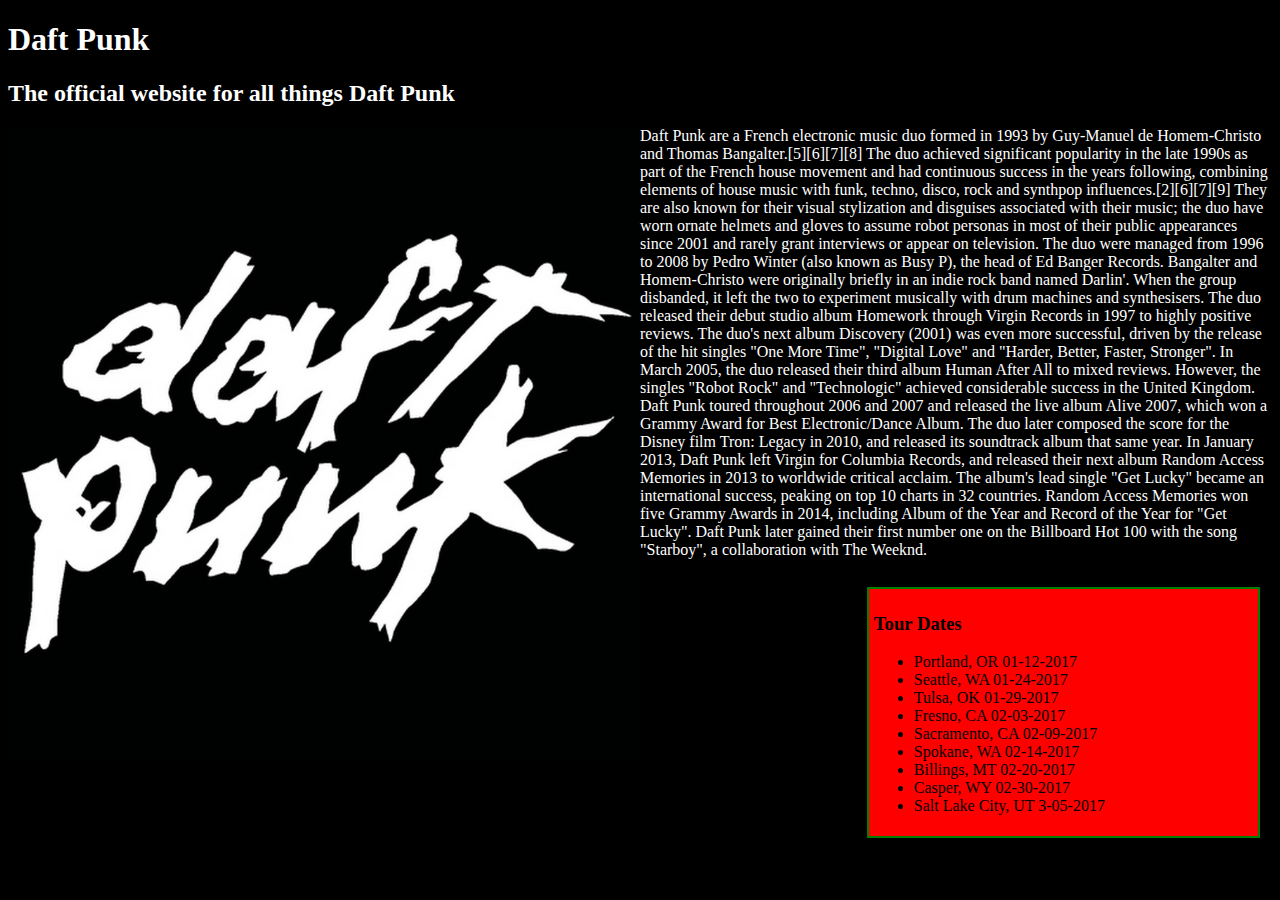
<file: projects/band/index.html>
<!DOCTYPE html>
<html>
  <head>
    <title>Daft Punk</title>
  </head>
  <link href="css/styles.css" rel="stylesheet" type="text/css">
  <body>
    <div class="intro">
    <h1>Daft Punk</h1>
    <h2>The official website for all things Daft Punk</h2>
    </div>
    <img class="img" src="images/photo.jpg" alt="Daft Punk">
    <p class="intro">Daft Punk are a French electronic music duo formed in 1993 by Guy-Manuel de Homem-Christo and Thomas Bangalter.[5][6][7][8] The duo achieved significant popularity in the late 1990s as part of the French house movement and had continuous success in the years following, combining elements of house music with funk, techno, disco, rock and synthpop influences.[2][6][7][9] They are also known for their visual stylization and disguises associated with their music; the duo have worn ornate     helmets and gloves to assume robot personas in most of their public appearances since 2001 and rarely grant interviews or appear on television. The duo were managed from 1996 to 2008 by Pedro Winter (also known as Busy P), the head of Ed Banger Records.

      Bangalter and Homem-Christo were originally briefly in an indie rock band named Darlin'. When the group disbanded, it left the two to experiment musically with drum machines and synthesisers. The duo released their debut studio album Homework through Virgin Records in 1997 to highly positive reviews. The duo's next album Discovery (2001) was even more successful, driven by the release of the hit singles "One More Time", "Digital Love" and "Harder, Better, Faster, Stronger". In March 2005, the duo released their third album Human After All to mixed reviews. However, the singles "Robot Rock" and "Technologic" achieved considerable success in the United Kingdom.

      Daft Punk toured throughout 2006 and 2007 and released the live album Alive 2007, which won a Grammy Award for Best Electronic/Dance Album. The duo later composed the score for the Disney film Tron: Legacy in 2010, and released its soundtrack album that same year. In January 2013, Daft Punk left Virgin for Columbia Records, and released their next album Random Access Memories in 2013 to worldwide critical acclaim. The album's lead single "Get Lucky" became an international success, peaking on top 10 charts in 32 countries. Random Access Memories won five Grammy Awards in 2014, including Album of the Year and Record of the Year for "Get Lucky". Daft Punk later gained their first number one on the Billboard Hot 100 with the song "Starboy", a collaboration with The Weeknd.</p>

    <div class="sidebar"><h3>Tour Dates</h3>
      <ul>
        <li>Portland, OR 01-12-2017</li>
        <li>Seattle, WA 01-24-2017</li>
        <li>Tulsa, OK 01-29-2017</li>
        <li>Fresno, CA 02-03-2017</li>
        <li>Sacramento, CA 02-09-2017</li>
        <li>Spokane, WA 02-14-2017</li>
        <li>Billings, MT 02-20-2017</li>
        <li>Casper, WY 02-30-2017</li>
        <li>Salt Lake City, UT 3-05-2017</li>
      </ul>
    </div>

  </body>
</html>
</file>
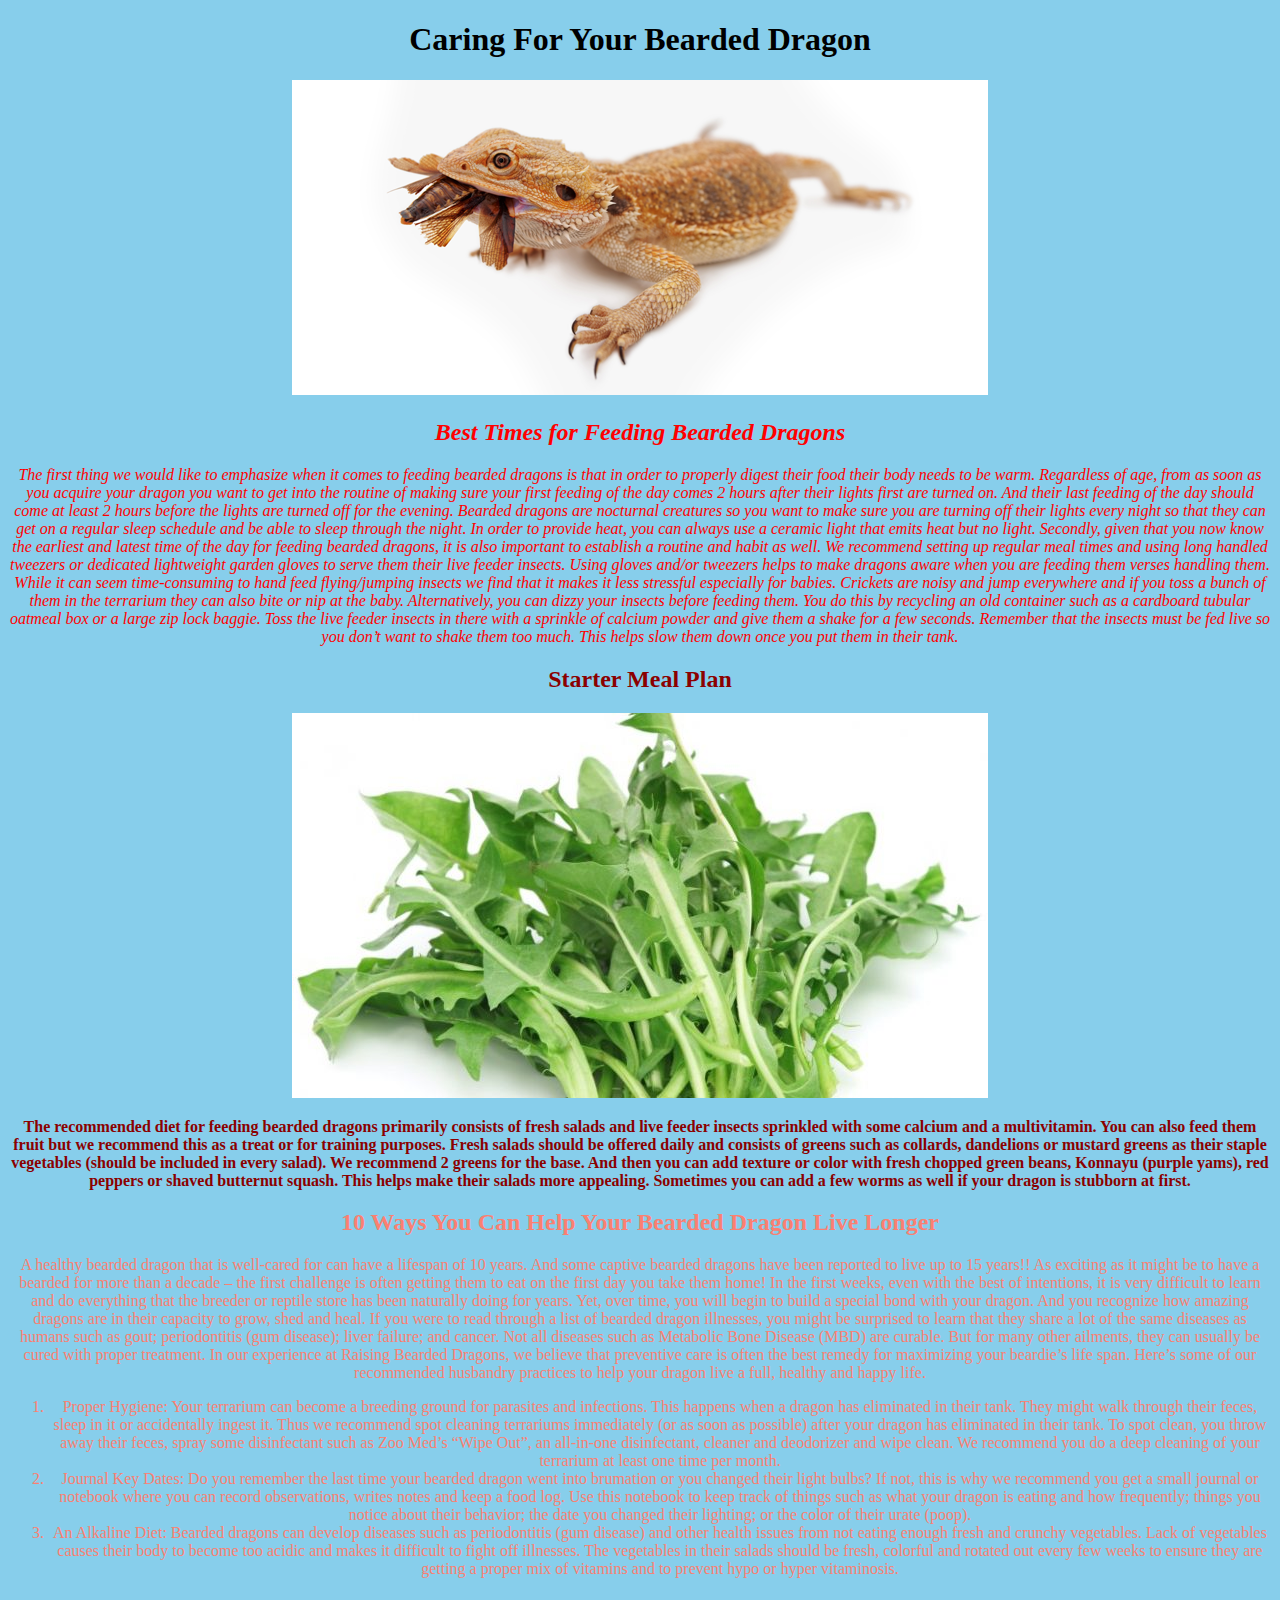
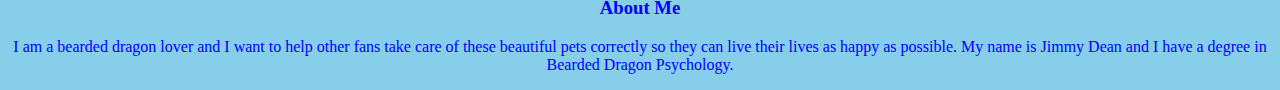
<file: projects/Blog/index.html>
<!DOCTYPE html>
<html>
  <head>
    <link href="css/styles.css" rel="stylesheet" type="text/css">
    <title>Bearded Dragon</title>
  </head>
  <body>
    <h1 class="title">Caring For Your Bearded Dragon</h1>

    <div class="blog1">
    <img src="images/dragon.png" alt="Bearded Dragon">



    <h2>Best Times for Feeding Bearded Dragons</h2>
      <p>The first thing we would like to emphasize when it comes to feeding bearded dragons is that in order to properly digest their food their body needs to be warm. Regardless of age, from as soon as you acquire your dragon you want to get into the routine of making sure your first feeding of the day comes 2 hours after their lights first are turned on. And their last feeding of the day should come at least 2 hours before the lights are turned off for the evening.

      Bearded dragons are nocturnal creatures so you want to make sure you are turning off their lights every night so that they can get on a regular sleep schedule and be able to sleep through the night. In order to provide heat, you can always use a ceramic light that emits heat but no light.

      Secondly, given that you now know the earliest and latest time of the day for feeding bearded dragons, it is also important to establish a routine and habit as well. We recommend setting up regular meal times and using long handled tweezers or dedicated lightweight garden gloves to serve them their live feeder insects. Using gloves and/or  tweezers helps to make dragons aware when you are feeding them verses handling them.

      While it can seem time-consuming to hand feed flying/jumping insects we find that it makes it less stressful especially for babies. Crickets are noisy and jump everywhere and if you toss a bunch of them in the terrarium they can also bite or nip at the baby. Alternatively, you can dizzy your insects before feeding them. You do this by recycling an old container such as a cardboard tubular oatmeal box or a large zip lock baggie. Toss the live feeder insects in there with a sprinkle of calcium powder and give them a shake for a few seconds. Remember that the insects must be fed live so you don’t want to shake them too much. This helps slow them down once you put them in their tank.</p>
    </div>
    <div class="blog2">
    <h2>Starter Meal Plan</h2>
    <img src="images/greens.jpg" alt="greens">
      <p>The recommended diet for feeding bearded dragons primarily consists of fresh salads and live feeder insects sprinkled with some calcium and a multivitamin. You can also feed them fruit but we recommend this as a treat or for training purposes.

        Fresh salads should be offered daily and consists of greens such as collards, dandelions or mustard greens as their staple vegetables (should be included in every salad). We recommend 2 greens for the base.

        And then you can add texture or color with fresh chopped green beans, Konnayu (purple yams), red peppers or shaved butternut squash. This helps make their salads more appealing. Sometimes you can add a few worms as well if your dragon is stubborn at first.</p>
      </div>
      <div class="blog3">
    <h2>10 Ways You Can Help Your Bearded Dragon Live Longer</h2>
      <p>A healthy bearded dragon that is well-cared for can have a lifespan of 10 years. And some captive bearded dragons have been reported to live up to 15 years!!

        As exciting as it might be to have a bearded for more than a decade – the first challenge is often getting them to eat on the first day you take them home!

        In the first weeks, even with the best of intentions, it is very difficult to learn and do everything that the breeder or reptile store has been naturally doing for years.

        Yet, over time, you will begin to build a special bond with your dragon. And you recognize how amazing dragons are in their capacity to grow, shed and heal.

        If you were to read through a list of bearded dragon illnesses, you might be surprised to learn that they share a lot of the same diseases as humans such as gout; periodontitis (gum disease); liver failure; and cancer.

        Not all diseases such as Metabolic Bone Disease (MBD) are curable. But for many other ailments, they can usually be cured with proper treatment.

        In our experience at Raising Bearded Dragons, we believe that preventive care is often the best remedy for maximizing your beardie’s life span.

        Here’s some of our recommended husbandry practices to help your dragon live a full, healthy and happy life.</p>
    <ol>
      <li>Proper Hygiene: Your terrarium can become a breeding ground for parasites and infections. This happens when a dragon has eliminated in their tank. They might walk through their feces, sleep in it or accidentally ingest it. Thus we recommend spot cleaning terrariums immediately (or as soon as possible) after your dragon has eliminated in their tank. To spot clean, you throw away their feces, spray some disinfectant such as Zoo Med’s “Wipe Out”, an all-in-one disinfectant, cleaner and deodorizer and wipe clean. We recommend you do a deep cleaning of your terrarium at least one time per month.</li>
      <li>Journal Key Dates:  Do you remember the last time your bearded dragon went into brumation or you changed their light bulbs? If not, this is why we recommend you get a small journal or notebook where you can record observations, writes notes and keep a food log. Use this notebook to keep track of things such as what your dragon is eating and how frequently; things you notice about their behavior; the date you changed their lighting; or the color of their urate (poop).</li>
      <li> An Alkaline Diet: Bearded dragons can develop diseases such as periodontitis (gum disease) and other health issues from not eating enough fresh and crunchy vegetables. Lack of vegetables causes their body to become too acidic and makes it difficult to fight off illnesses. The vegetables in their salads should be fresh, colorful and rotated out every few weeks to ensure they are getting a proper mix of vitamins and to prevent hypo or hyper vitaminosis.</li>
    </ol>
    </div>

    <div class="aboutme">
    <h3>About Me</h3>
    <p>I am a bearded dragon lover and I want to help other fans take care of these beautiful pets correctly so they can live their lives as happy as possible. My name is Jimmy Dean and I have a degree in Bearded Dragon Psychology.</p>
    </div>




  </body>
</html>
</file>
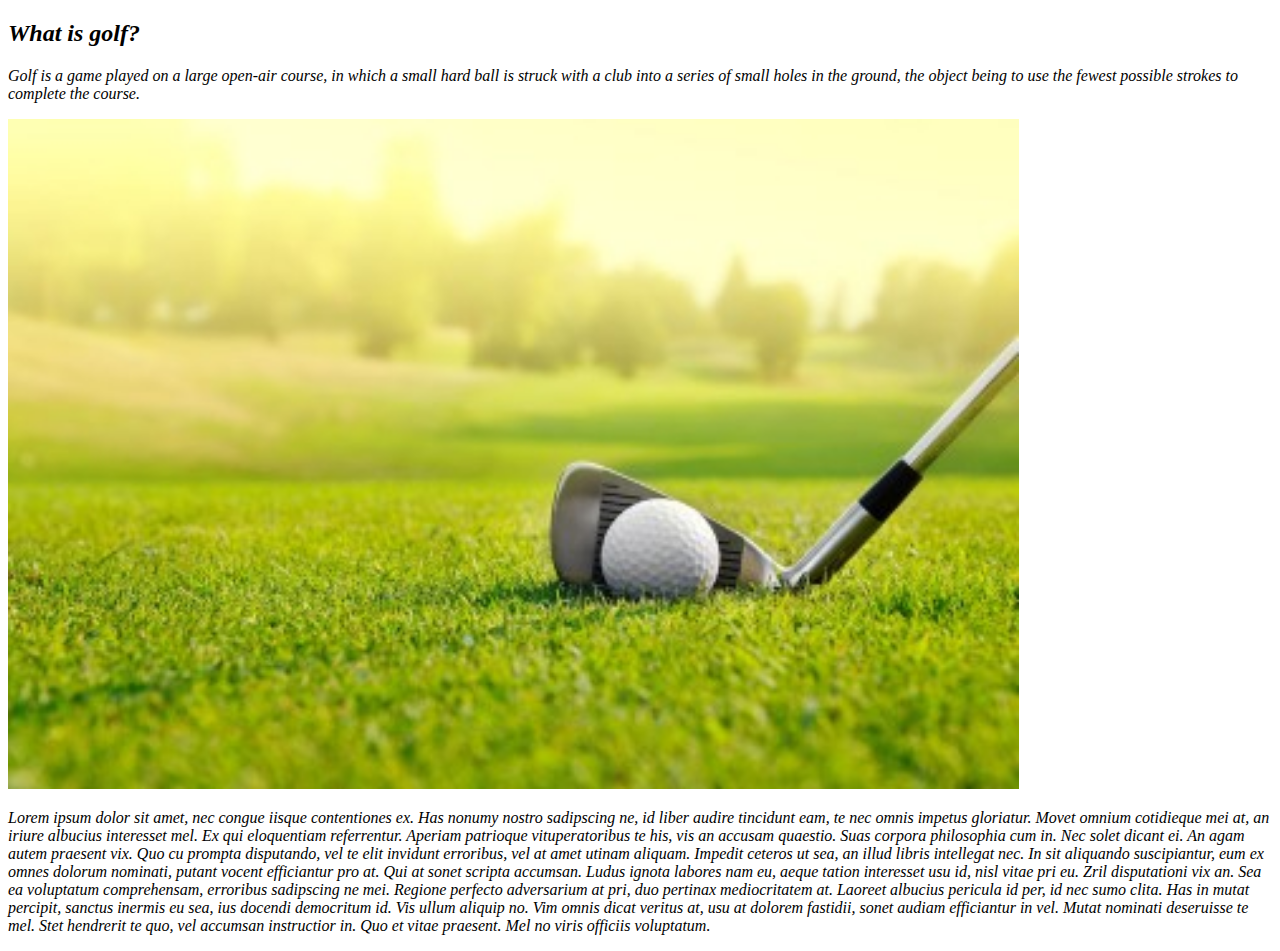
<file: projects/boring/index.html>
<!DOCTYPE html>
<html>
  <head>
    <link href="css/styles.css" rel="stylesheet" type="text/css">
    <title>Boring Lecture</title>
  </head>
  <body>
    <h2 class="intro">What is golf?</h2>
    <p class="intro">Golf is a game played on a large open-air course, in which a small hard ball
    is struck with a club into a series of small holes in the ground, the object being to use the fewest
    possible strokes to complete the course.</p>
    <img class="intro"src="images/golf.jpg" alt="Golf Ball">
    <p class="intro">Lorem ipsum dolor sit amet, nec congue iisque contentiones ex. Has nonumy nostro sadipscing ne,
    id liber audire tincidunt eam, te nec omnis impetus gloriatur. Movet omnium cotidieque mei at, an
    iriure albucius interesset mel. Ex qui eloquentiam referrentur.

    Aperiam patrioque vituperatoribus te his, vis an accusam quaestio. Suas corpora philosophia cum in.
    Nec solet
    dicant ei. An agam autem praesent vix.

    Quo cu prompta disputando, vel te elit invidunt erroribus, vel at amet utinam aliquam. Impedit ceteros ut
    sea, an illud libris intellegat nec. In sit aliquando suscipiantur, eum ex omnes dolorum nominati, putant
    vocent efficiantur pro at. Qui at sonet scripta accumsan. Ludus ignota labores nam eu, aeque tation interesset
    usu id, nisl vitae pri eu.

    Zril disputationi vix an. Sea ea voluptatum comprehensam, erroribus sadipscing ne mei. Regione
    perfecto adversarium at pri, duo pertinax mediocritatem at. Laoreet albucius pericula id per, id
    nec sumo clita. Has in mutat percipit, sanctus inermis eu sea, ius docendi democritum id.

    Vis ullum aliquip no. Vim omnis dicat veritus at, usu at dolorem fastidii, sonet audiam efficiantur
    in vel. Mutat nominati deseruisse te mel. Stet hendrerit te quo, vel accumsan instructior in. Quo et
    vitae praesent. Mel no viris officiis voluptatum.</p>
  </body>
</html>
</file>
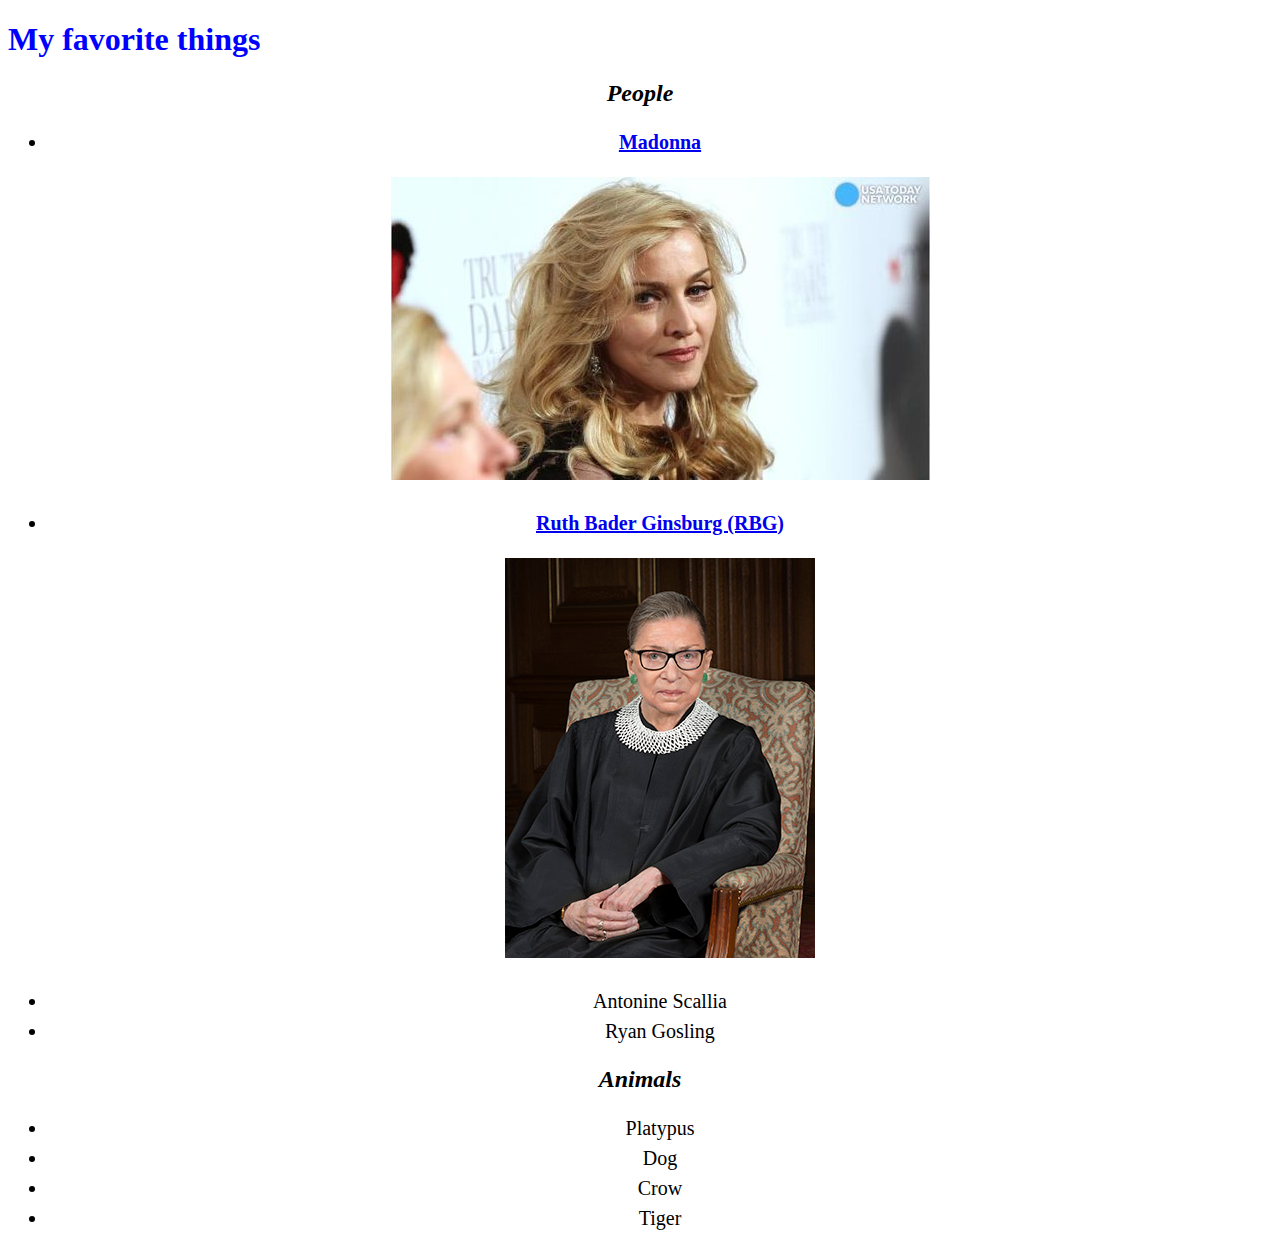
<file: projects/my-first-webpage/index.html>
<!DOCTYPE html>
<html>
  <head>
    <link href="css/styles.css" rel="stylesheet" type="text/css">
    <title>Kate and Ryan's favorite things.</title>
  </head>
  <body>
    <h1>My favorite things</h1>
    <h2>People</h2>
    <ul>
      <li>
        <a href="https://www.google.com/url?sa=i&rct=j&q=&esrc=s&source=images&cd=&cad=rja&uact=8&ved=0ahUKEwihwNjT4bzXAhUo34MKHXJCD9EQjRwIBw&url=https%3A%2F%2Fwww.usatoday.com%2Fstory%2Flife%2Fentertainthis%2F2017%2F08%2F20%2Fmadonna-six-children-photo%2F584234001%2F&psig=AOvVaw0PNarWJwgHIYGL9G7b_4xg&ust=1510704148901652">
        <strong>Madonna</strong>
        <p><img src="images/madonna.jpg" alt="Madonna"></p>
        </a>
      </li>
      <li>
        <a href="https://en.wikipedia.org/wiki/Ruth_Bader_Ginsburg">
        <strong>Ruth Bader Ginsburg (RBG)</strong>
        <p><img src="images/rbg.jpg" alt="Ruth Bader Ginsburg"></p>
      </a>
        <li>
        Antonine Scallia
      </li>
      <li>
        Ryan Gosling
      </li>
    </ul>
    <h2>Animals</h2>
    <ul>
      <li>
        Platypus
      </li>
      <li>
        Dog
      </li>
      <li>
        Crow
      </li>
      <li>
        Tiger
      </li>
    </ul>
  </body>
</html>
</file>
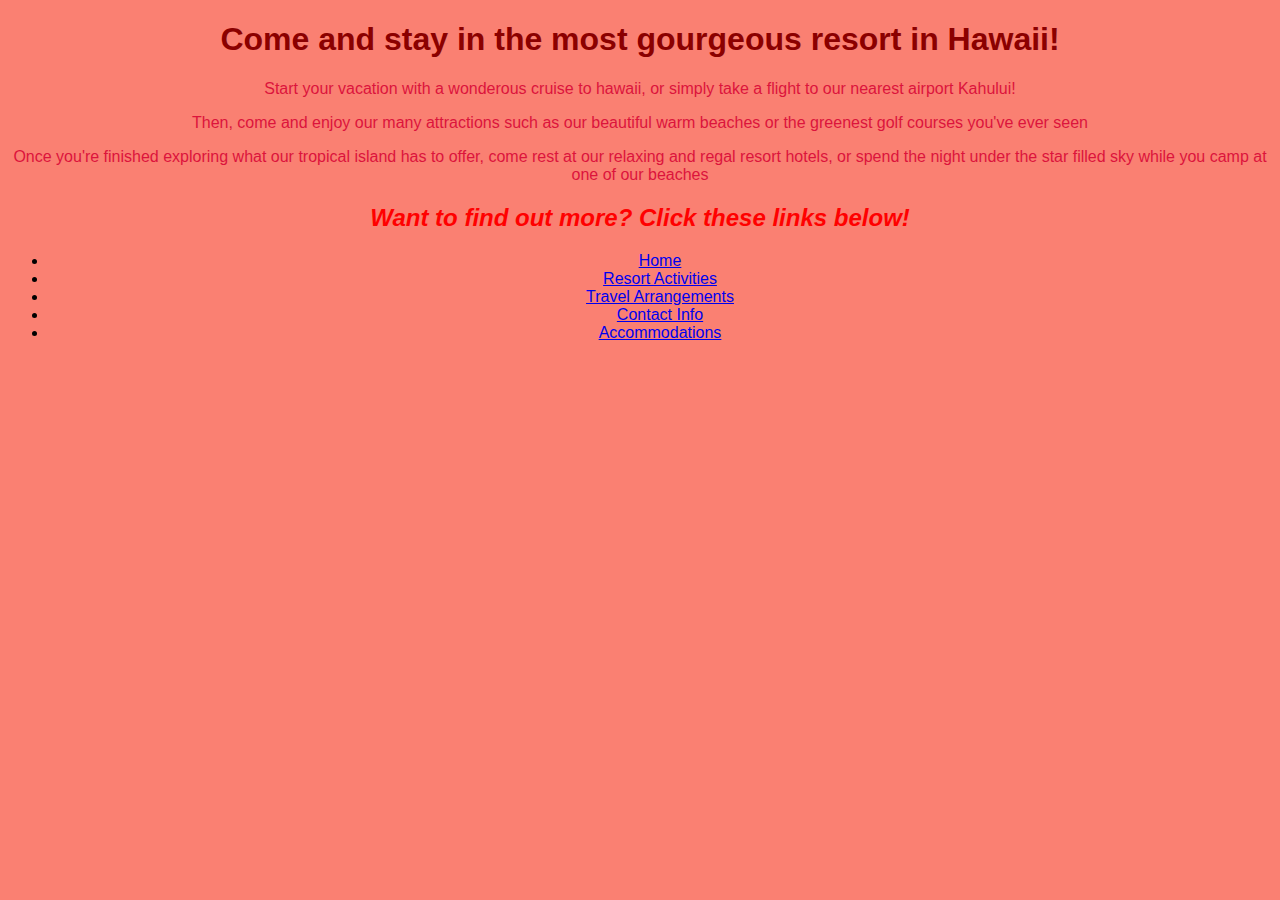
<file: projects/resort_project/index.html>
<!DOCTYPE html>
<!DOCTYPE html>
<html>
  <head>
    <link href="css/style.css" rel="stylesheet" type="text/css">
    <title>Lanai Resort</title>
  </head>
  <body>
    <h1>Come and stay in the most gourgeous resort in Hawaii!</h1>
    <p>Start your vacation with a wonderous cruise to hawaii, or simply take a flight to our nearest airport Kahului!</p>
    <p>Then, come and enjoy our many attractions such as our beautiful warm beaches or the greenest golf courses you've ever seen</p>
    <p>Once you're finished exploring what our tropical island has to offer, come rest at our relaxing and regal resort hotels, or spend the night under the star filled sky while you camp at one of our beaches</p>
    <h2>Want to find out more? Click these links below!</h2>
    <ul>
      <li><a href="index.html">Home</a></li>
      <li><a href="activities.html">Resort Activities</a></li>
      <li><a href="travel_arrangements.html">Travel Arrangements</a></li>
      <li><a href="contact_info.html">Contact Info</a></li>
      <li><a href="accommodations.html">Accommodations</a></li>
    </ul>
    </body>
</html>
</file>
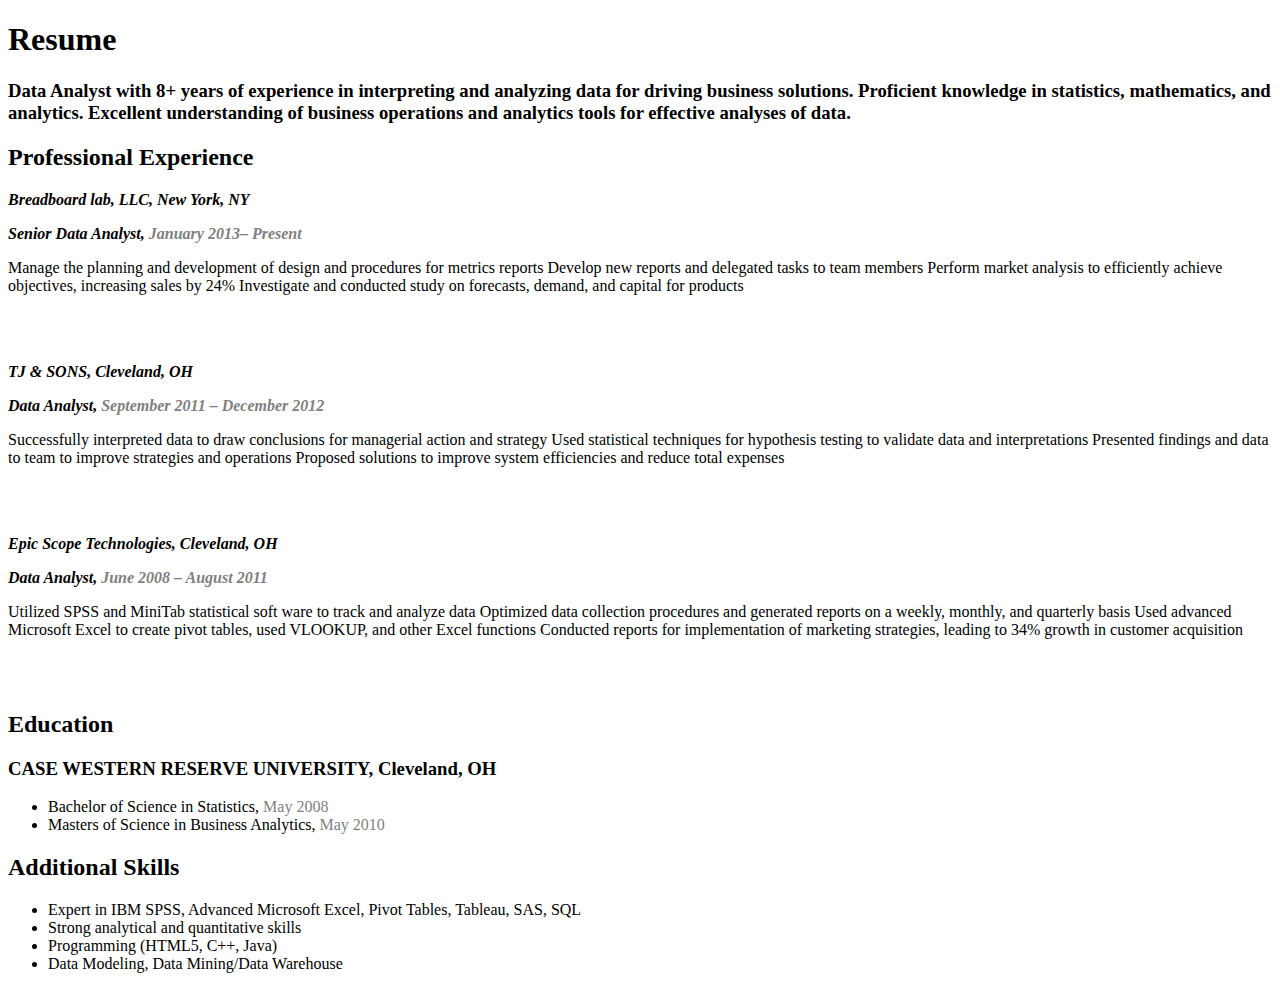
<file: projects/resume/index.html>
<!DOCTYPE html>
<html>
  <head>

    <title>Resume</title>
  </head>
  <link href="css/styles.css" rel="stylesheet" type="text/css">
  <body>
    <h1><strong>Resume</strong></h1>
    <h3>Data Analyst with 8+ years of experience in interpreting and analyzing data for driving business solutions. Proficient knowledge in statistics, mathematics, and analytics. Excellent understanding of business operations and analytics tools for effective analyses of data.</h3>

    <h2>Professional Experience</h2>
    <div class="profxp">
      <p><strong>Breadboard lab, LLC, New York, NY</p></strong>
      <p><strong>Senior Data Analyst, <span class="date">January 2013– Present</span></strong></p>

    </div>

    <p>Manage the planning and development of design and procedures for metrics reports
      Develop new reports and delegated tasks to team members
      Perform market analysis to efficiently achieve objectives, increasing sales by 24%
      Investigate and conducted study on forecasts, demand, and capital for products</p>
      <br></br>

      <div class="profxp">
        <p><strong>TJ & SONS, Cleveland, OH</strong></p>
        <p><strong>Data Analyst, <span class="date">September 2011 – December 2012</span></strong></p>

      </div>

    <p>Successfully interpreted data to draw conclusions for managerial action and strategy
        Used statistical techniques for hypothesis testing to validate data and interpretations
        Presented findings and data to team to improve strategies and operations
        Proposed solutions to improve system efficiencies and reduce total expenses</p>
        <br></br>

    <div class="profxp">
      <p><strong>Epic Scope Technologies, Cleveland, OH</strong></p>
      <p><strong>Data Analyst, <span class="date">June 2008 – August 2011</span></strong></p>

      </div>
      <p>Utilized SPSS and MiniTab statistical soft ware to track and analyze data
        Optimized data collection procedures and generated reports on a weekly, monthly, and quarterly basis
        Used advanced Microsoft Excel to create pivot tables, used VLOOKUP, and other Excel functions
        Conducted reports for implementation of marketing strategies, leading to 34% growth in customer acquisition
        </p>
        <br></br>

    <h2>Education</h2>

    <h3>CASE WESTERN RESERVE UNIVERSITY, Cleveland, OH</h3>
    <ul>
      <li>Bachelor of Science in Statistics, <span class="date">May 2008</span></li>
      <li>Masters of Science in Business Analytics, <span class="date">May 2010</span></li>
    </ul>

      <h2>Additional Skills</h2>

      <ul>
        <li>Expert in IBM SPSS, Advanced Microsoft Excel, Pivot Tables, Tableau, SAS, SQL</li>
        <li>Strong analytical and quantitative skills</li>
        <li>Programming (HTML5, C++, Java)</li>
        <li>Data Modeling, Data Mining/Data Warehouse</li>
      </ul>
  </body>
</html>
</file>
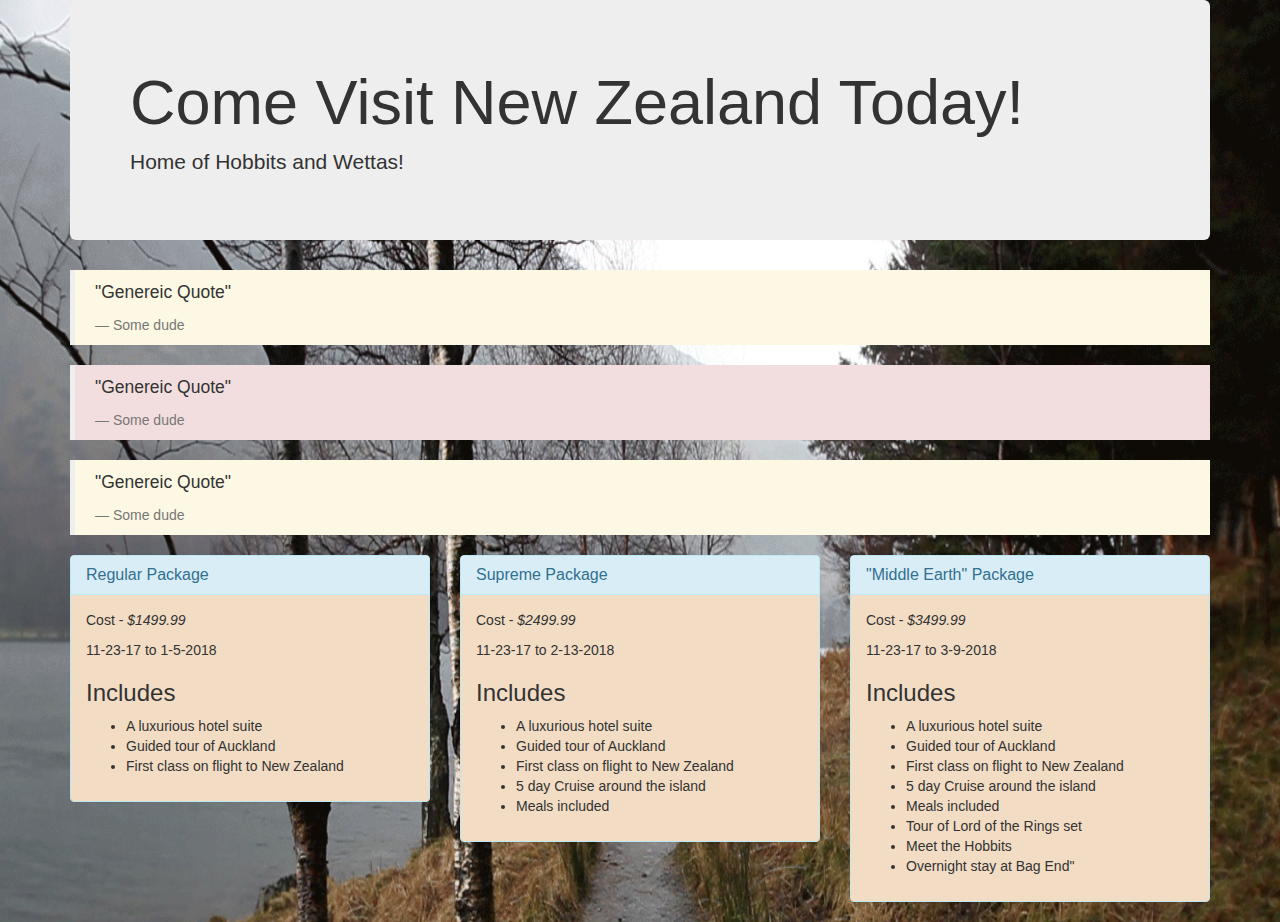
<file: projects/travel/index.html>
<!DOCTYPE html>
<html>
  <head>
    <link href="css/bootstrap.css" rel="stylesheet" type="text/css">
    <link href="css/styles.css" rel="stylesheet" type="text/css">
    <title>Travel New Zealand</title>
  </head>
  <body>
    <div class="container" >
    <div class="jumbotron">
      <h1>Come Visit New Zealand Today!</h1>
      <p>Home of Hobbits and Wettas!</p>
    </div>
    <blockquote class="bg-warning">
      <p>"Genereic Quote"</p>
      <footer>Some dude</footer>
    </blockquote>
    <blockquote class="bg-danger">
      <p>"Genereic Quote"</p>
      <footer>Some dude</footer>
    </blockquote>
    <blockquote class="bg-warning">
      <p>"Genereic Quote"</p>
      <footer>Some dude</footer>
    </blockquote>
    <div class="row">
      <div class="col-lg-4">
        <div class="panel panel-info">
          <div class="panel-heading">
            <h2 class="panel-title">Regular Package</h2>
          </div>
          <div class="panel-body">
            <p>Cost - <span class="price">$1499.99</span></p>
            <p>11-23-17 to 1-5-2018</p>
            <h3>Includes</h3>
              <ul>
                <li>A luxurious hotel suite</li>
                <li>Guided tour of Auckland</li>
                <li>First class on flight to New Zealand</li>
              </ul>
          </div>
        </div>
      </div>
      <div class="col-lg-4">
        <div class="panel panel-info">
          <div class="panel-heading">
            <h2 class="panel-title">Supreme Package</h2>
          </div>
          <div class="panel-body">
            <p>Cost - <span class="price">$2499.99</span></p>
            <p>11-23-17 to 2-13-2018</p>
            <h3>Includes</h3>
              <ul>
                <li>A luxurious hotel suite</li>
                <li>Guided tour of Auckland</li>
                <li>First class on flight to New Zealand</li>
                <li>5 day Cruise around the island</li>
                <li>Meals included</li>
              </ul>
            </div>
          </div>
        </div>
      <div class="col-lg-4">
        <div class="panel panel-info">
          <div class="panel-heading">
            <h2 class="panel-title">"Middle Earth" Package</h2>
          </div>
        <div class="panel-body">
          <p>Cost - <span class="price">$3499.99</span></p>
          <p>11-23-17 to 3-9-2018</p>
          <h3>Includes</h3>
            <ul>
              <li>A luxurious hotel suite</li>
              <li>Guided tour of Auckland</li>
              <li>First class on flight to New Zealand</li>
              <li>5 day Cruise around the island</li>
              <li>Meals included</li>
              <li>Tour of Lord of the Rings set</li>
              <li>Meet the Hobbits</li>
              <li>Overnight stay at Bag End"</li>
            </ul>
          </div>
        </div>
        </div>
      </div>
  </body>
</html>
</file>
<file: projects/band/css/styles.css>
.sidebar {
  width: 30%;
  float: right;
  background-color: red;
  border: 2px solid green;
  margin: 12px;
  padding: 5px;
}

body {
  background-color: black;
}

.img {
  width: 50%;
  float: left;
}

.intro {
  color: white;
}
</file>
<file: projects/Blog/css/styles.css>
.blog1 {
text-align: center;
color: red;
font-style: italic;
}

.blog2 {
  text-align: center;
  text-shadow: 5;
  font-weight: bold;
  color: darkred
  }

  .blog3 {
    text-align: center;
    color: salmon;
  }

.title {
  text-align: center;
}

body {
  background: skyblue;
}

.aboutme {
  text-align: center;
  color: blue;
}
</file>
<file: projects/boring/css/styles.css>
p.intro {
  font-style: italic;
}

img.intro {
  width: 80%
}

h2.intro {
  font-style: italic;
}
</file>
<file: projects/my-first-webpage/css/styles.css>
h1 {
  color: #0000ff;
}

h2 {
  font-style: italic;
  text-align: center;
}

p {
  font-family: sans-serif;
}

ul {
  font-size: 20px;
  line-height: 30px;
  text-align: center;
}
</file>
<file: projects/resort_project/css/style.css>
h1 {
  color: darkred;
}

 h2 {
   font-style: italic;
   color: red;
 }

 p {
   color: crimson;
 }
 body {
   background-color: salmon;
   font-family: sans-serif;
   text-align: center;
 }
</file>
<file: projects/resume/css/styles.css>
.profxp {
  font-style: italic;
}
.date {
  color: grey;
}
</file>
<file: projects/travel/css/styles.css>
body{
  background-image: url("../img/background.gif");
  background-repeat: no-repeat;
  background-size: 100% 140%;
}
.price{
  font-style: italic;
}

.panel-body{
  background-color: rgba(229, 185, 137, 0.5);
}
</file>
